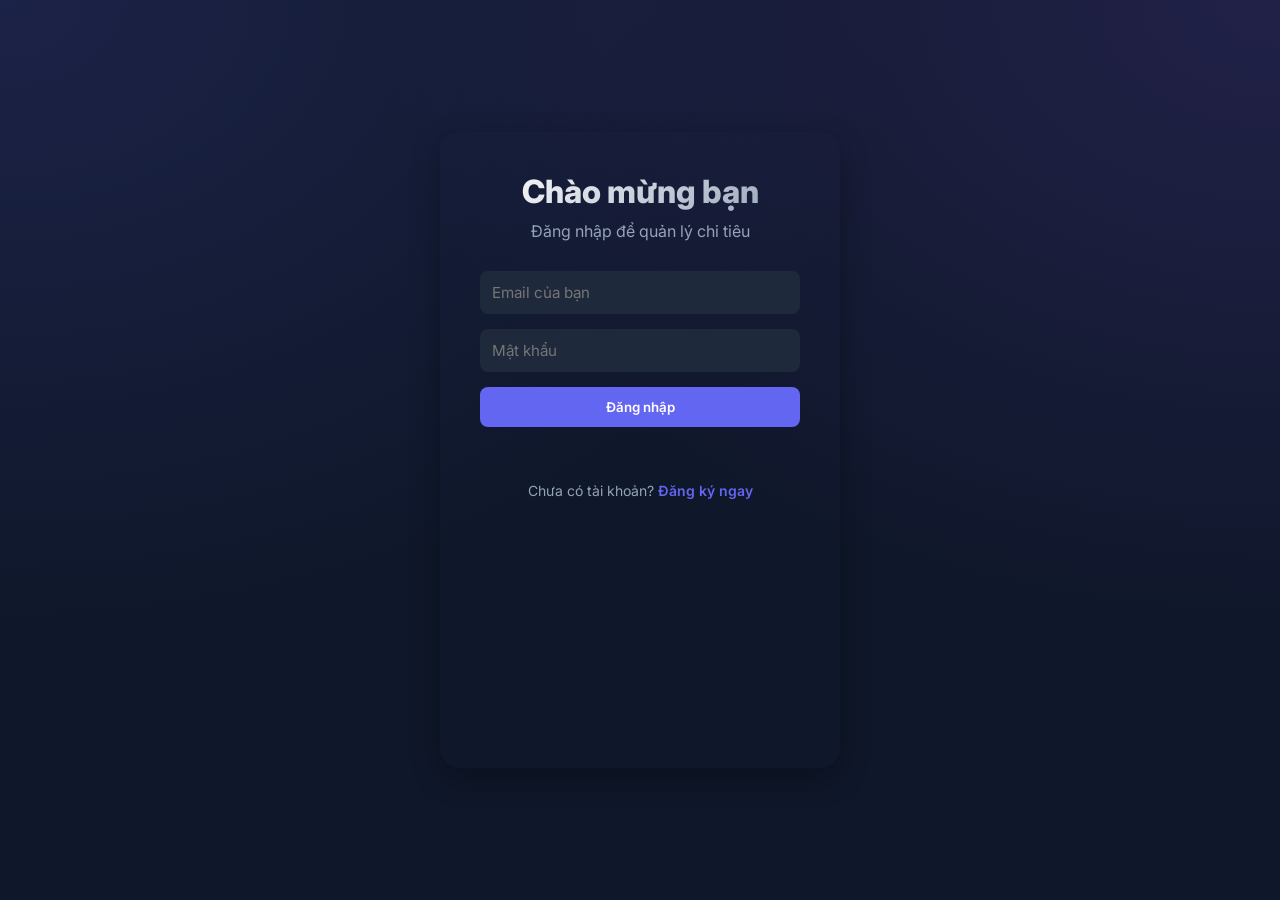
<file: templates/auth.html>
<!DOCTYPE html>
<html lang="vi">
<head>
    <meta charset="UTF-8">
    <meta name="viewport" content="width=device-width, initial-scale=1.0">
    <title>Xpense - Đăng nhập</title>
    <link rel="stylesheet" href="/static/style.css">
    <link href="https://fonts.googleapis.com/css2?family=Inter:wght@400;500;600;700;800&display=swap" rel="stylesheet">
    <style>
        .auth-container {
            max-width: 400px;
            margin: 100px auto;
            padding: 40px;
            background: var(--card-bg);
            border-radius: 20px;
            border: 1px solid var(--border);
            box-shadow: 0 10px 30px rgba(0,0,0,0.3);
        }
        .auth-header {
            text-align: center;
            margin-bottom: 30px;
        }
        .auth-header h1 {
            font-size: 32px;
            font-weight: 800;
            margin-bottom: 10px;
        }
        .auth-form input {
            width: 100%;
            padding: 12px;
            margin-bottom: 15px;
            background: #1e293b;
            border: 1px solid var(--border);
            border-radius: 8px;
            color: white;
        }
        .auth-btn {
            width: 100%;
            padding: 12px;
            background: var(--primary);
            color: white;
            border: none;
            border-radius: 8px;
            font-weight: 600;
            cursor: pointer;
            transition: all 0.3s;
        }
        .auth-btn:hover {
            filter: brightness(1.1);
            transform: translateY(-1px);
        }
        .toggle-text {
            text-align: center;
            margin-top: 20px;
            color: var(--text-muted);
            font-size: 14px;
        }
        .toggle-text a {
            color: var(--primary);
            text-decoration: none;
            font-weight: 600;
        }
        #message {
            text-align: center;
            margin-top: 15px;
            font-size: 14px;
            min-height: 20px;
        }
        .success { color: var(--success); }
        .error { color: #ef4444; }

        @media (max-width: 768px) {
            .auth-container {
                margin: 20px 10px;
                padding: 20px;
            }
            .auth-header h1 {
                font-size: 24px;
            }
        }
    </style>
</head>
<body>
    <div class="auth-container">
        <div class="auth-header">
            <h1 id="authTitle">Chào mừng bạn</h1>
            <p id="authSubtitle" style="color: var(--text-muted)">Đăng nhập để quản lý chi tiêu</p>
        </div>
        
        <div class="auth-form">
            <input type="email" id="email" placeholder="Email của bạn" required>
            <input type="password" id="password" placeholder="Mật khẩu" required>
            <input type="text" id="inviteCode" placeholder="Mã cho phép đăng ký (bắt buộc)" style="display: none;">
            <button id="authBtn" class="auth-btn" onclick="handleAuth()">Đăng nhập</button>
        </div>

        <div id="message"></div>

        <div class="toggle-text">
            <span id="toggleQuestion">Chưa có tài khoản?</span>
            <a href="#" id="toggleAction" onclick="toggleMode()">Đăng ký ngay</a>
        </div>
    </div>

    <script>
        let isLogin = true;

        function toggleMode() {
            isLogin = !isLogin;
            const title = document.getElementById('authTitle');
            const subtitle = document.getElementById('authSubtitle');
            const btn = document.getElementById('authBtn');
            const question = document.getElementById('toggleQuestion');
            const action = document.getElementById('toggleAction');
            const msg = document.getElementById('message');

            msg.innerText = '';
            
            if (isLogin) {
                title.innerText = 'Chào mừng bạn';
                subtitle.innerText = 'Đăng nhập để quản lý chi tiêu';
                btn.innerText = 'Đăng nhập';
                question.innerText = 'Chưa có tài khoản?';
                action.innerText = 'Đăng ký ngay';
                document.getElementById('inviteCode').style.display = 'none';
                document.getElementById('inviteCode').value = '';
            } else {
                title.innerText = 'Tạo tài khoản';
                subtitle.innerText = 'Bắt đầu hành trình tài chính mới';
                btn.innerText = 'Đăng ký';
                question.innerText = 'Đã có tài khoản?';
                action.innerText = 'Đăng nhập ngay';
                document.getElementById('inviteCode').style.display = 'block';
            }
        }

        async function handleAuth() {
            const email = document.getElementById('email').value;
            const password = document.getElementById('password').value;
            const msg = document.getElementById('message');

            if (!email || !password) {
                msg.innerText = 'Vui lòng điền đầy đủ thông tin';
                msg.className = 'error';
                return;
            }

            if (!isLogin) {
                const invCode = document.getElementById('inviteCode').value;
                if (!invCode) {
                    msg.innerText = 'Vui lòng nhập mã đăng ký';
                    msg.className = 'error';
                    return;
                }
            }

            const url = isLogin ? '/login' : '/register';
            msg.innerText = 'Đang xử lý...';
            msg.className = '';

            const reqBody = { email, password };
            if (!isLogin) reqBody.invite_code = document.getElementById('inviteCode').value;

            try {
                const res = await fetch(url, {
                    method: 'POST',
                    headers: { 'Content-Type': 'application/json' },
                    body: JSON.stringify(reqBody)
                });

                const data = await res.json();
                if (res.ok) {
                    if (isLogin) {
                        window.location.href = '/';
                    } else {
                        msg.innerText = data.message || 'Đăng ký thành công! Hãy đăng nhập.';
                        msg.className = 'success';
                        setTimeout(toggleMode, 2000);
                    }
                } else {
                    msg.innerText = data.message || 'Lỗi: ' + res.statusText;
                    msg.className = 'error';
                }
            } catch (err) {
                msg.innerText = 'Lỗi kết nối server';
                msg.className = 'error';
            }
        }
    </script>
</body>
</html>
</file>
<file: static/style.css>
:root {
    --primary: #6366f1;
    --primary-hover: #4f46e5;
    --bg-dark: #0f172a;
    --glass: rgba(30, 41, 59, 0.7);
    --glass-border: rgba(255, 255, 255, 0.1);
    --text-main: #f8fafc;
    --text-muted: #94a3b8;
    --danger: #ef4444;
    --success: #10b981;
    --warning: #f59e0b;
}

* {
    margin: 0;
    padding: 0;
    box-sizing: border-box;
    font-family: 'Inter', -apple-system, sans-serif;
}

body {
    background: var(--bg-dark);
    color: var(--text-main);
    display: flex;
    justify-content: center;
    padding: 2rem;
    min-height: 100vh;
    background-image:
        radial-gradient(at 0% 0%, rgba(99, 102, 241, 0.15) 0px, transparent 50%),
        radial-gradient(at 100% 0%, rgba(139, 92, 246, 0.15) 0px, transparent 50%);
}

.container {
    width: 100%;
    max-width: 900px;
    background: var(--glass);
    backdrop-filter: blur(12px);
    border: 1px solid var(--glass-border);
    border-radius: 24px;
    padding: 2.5rem;
    box-shadow: 0 25px 50px -12px rgba(0, 0, 0, 0.5);
}

header {
    margin-bottom: 2.5rem;
    text-align: center;
}

h1 {
    font-weight: 800;
    font-size: 2.5rem;
    background: linear-gradient(135deg, #fff 0%, #94a3b8 100%);
    -webkit-background-clip: text;
    background-clip: text;
    -webkit-text-fill-color: transparent;
    margin-bottom: 0.5rem;
}

.summary-cards {
    display: grid;
    grid-template-columns: repeat(3, 1fr);
    gap: 1.5rem;
    margin-bottom: 3rem;
}

.card {
    background: rgba(255, 255, 255, 0.03);
    border: 1px solid var(--glass-border);
    padding: 1.5rem;
    border-radius: 20px;
    text-align: center;
    transition: transform 0.3s ease;
}

.card:hover {
    transform: translateY(-5px);
    background: rgba(255, 255, 255, 0.05);
}

.card-label {
    font-size: 0.875rem;
    color: var(--text-muted);
    text-transform: uppercase;
    letter-spacing: 0.05em;
    margin-bottom: 0.5rem;
}

.card-value {
    font-size: 1.5rem;
    font-weight: 700;
}

.card.positive .card-value {
    color: var(--success);
}

.card.negative .card-value {
    color: var(--danger);
}

.card.neutral .card-value {
    color: #fff;
}

.form-section {
    background: rgba(0, 0, 0, 0.2);
    padding: 2rem;
    border-radius: 20px;
    border: 1px solid var(--glass-border);
    margin-bottom: 3rem;
}

.form-grid {
    display: grid;
    grid-template-columns: 2fr 1fr 1fr auto;
    gap: 1rem;
}

input,
select {
    background: rgba(15, 23, 42, 0.8);
    border: 1px solid var(--glass-border);
    border-radius: 12px;
    padding: 0.875rem 1.25rem;
    color: white;
    outline: none;
    transition: all 0.2s;
    font-size: 0.95rem;
}

input:focus,
select:focus {
    border-color: var(--primary);
    box-shadow: 0 0 0 4px rgba(99, 102, 241, 0.15);
}

.btn {
    padding: 0.875rem 1.75rem;
    border-radius: 12px;
    font-weight: 600;
    cursor: pointer;
    transition: all 0.2s;
    border: none;
    font-size: 0.95rem;
}

.btn-primary {
    background: var(--primary);
    color: white;
}

.btn-primary:hover {
    background: var(--primary-hover);
    transform: scale(1.02);
}

.btn-secondary {
    background: rgba(255, 255, 255, 0.1);
    color: white;
    margin-left: 0.5rem;
}

.table-container {
    overflow-x: auto;
}

table {
    width: 100%;
    border-collapse: separate;
    border-spacing: 0 0.75rem;
}

th {
    text-align: left;
    padding: 1rem;
    color: var(--text-muted);
    font-size: 0.875rem;
    font-weight: 600;
    text-transform: uppercase;
}

tr.expense-row {
    background: rgba(255, 255, 255, 0.02);
    transition: background 0.2s;
}

tr.expense-row:hover {
    background: rgba(255, 255, 255, 0.04);
}

td {
    padding: 1.25rem 1rem;
    border-top: 1px solid var(--glass-border);
    border-bottom: 1px solid var(--glass-border);
}

td:first-child {
    border-left: 1px solid var(--glass-border);
    border-radius: 16px 0 0 16px;
}

td:last-child {
    border-right: 1px solid var(--glass-border);
    border-radius: 0 16px 16px 0;
}

.badge {
    padding: 0.35rem 0.75rem;
    border-radius: 8px;
    font-size: 0.75rem;
    font-weight: 700;
    text-transform: uppercase;
}

.badge-thu {
    background: rgba(16, 185, 129, 0.1);
    color: var(--success);
}

.badge-chi {
    background: rgba(239, 68, 68, 0.1);
    color: var(--danger);
}

.action-btns {
    display: flex;
    gap: 0.5rem;
}

.icon-btn {
    background: rgba(255, 255, 255, 0.05);
    border: 1px solid var(--glass-border);
    padding: 0.5rem;
    border-radius: 8px;
    color: var(--text-muted);
    cursor: pointer;
    transition: all 0.2s;
}

.icon-btn:hover {
    background: rgba(99, 102, 241, 0.1);
    color: var(--primary);
    border-color: var(--primary);
}

.icon-btn.delete:hover {
    background: rgba(239, 68, 68, 0.1);
    color: var(--danger);
    border-color: var(--danger);
}

@media (max-width: 768px) {
    body {
        padding: 1rem;
    }

    .container {
        padding: 1.5rem;
        border-radius: 20px;
    }

    header div[style] {
        flex-direction: column;
        align-items: center !important;
        text-align: center;
    }

    h1 {
        font-size: 2rem;
    }

    .system-actions {
        margin-top: 1rem;
        flex-wrap: wrap;
        justify-content: center;
        gap: 8px;
    }

    .btn-small {
        font-size: 12px;
        padding: 6px 10px;
        flex: 1;
        text-align: center;
        white-space: nowrap;
    }

    .summary-cards {
        grid-template-columns: 1fr;
        gap: 1rem;
        margin-bottom: 2rem;
    }

    .form-section {
        padding: 1.5rem;
    }

    .form-grid {
        grid-template-columns: 1fr;
    }

    .form-section > div[style*="margin-top"] {
        flex-direction: column;
    }

    .form-section .btn {
        width: 100%;
        margin-left: 0;
        margin-top: 0.5rem;
    }

    .filter-section {
        flex-direction: column;
        align-items: stretch;
    }

    .filter-section input {
        width: 100%;
    }

    .filter-section .btn-small {
        margin-top: 0.5rem;
    }

    td, th {
        padding: 0.75rem 0.5rem;
        font-size: 0.85rem;
    }

    .badge {
        font-size: 0.65rem;
        padding: 0.25rem 0.5rem;
    }
}
</file>
